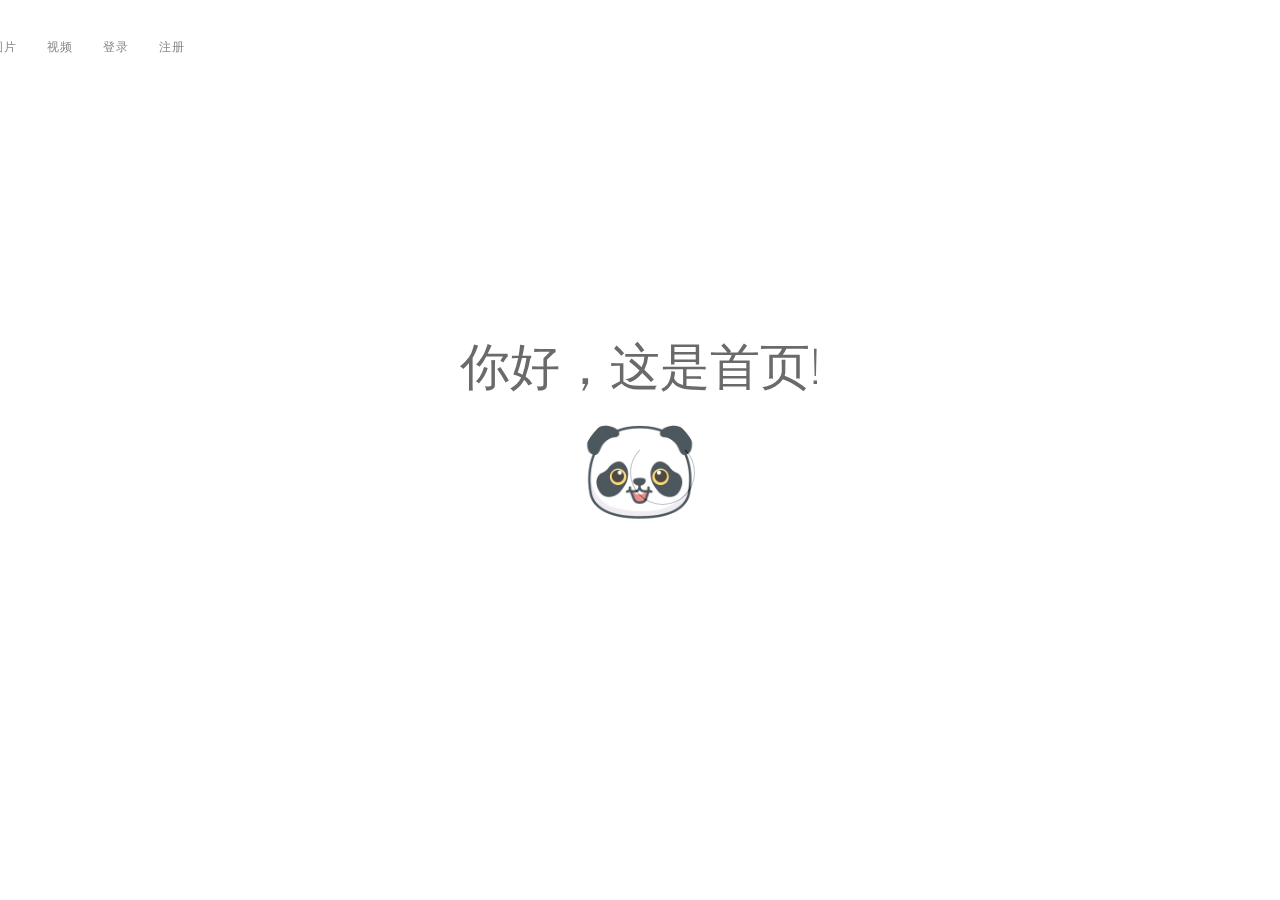
<file: WebS/resources/index.html>
<!--
 * @Author       : mark
 * @Date         : 2020-06-30
 * @copyleft GPL 2.0
-->
<!DOCTYPE html>
<html lang="en">

<head>

     <meta charset="UTF-8">

     <title>MARK-首页</title>
     <link rel="icon" href="images/favicon.ico">
     <link rel="stylesheet" href="css/bootstrap.min.css">
     <link rel="stylesheet" href="css/animate.css">
     <link rel="stylesheet" href="css/magnific-popup.css">
     <link rel="stylesheet" href="css/font-awesome.min.css">

     <!-- Main css -->
     <link rel="stylesheet" href="css/style.css">

</head>

<body data-spy="scroll" data-target=".navbar-collapse" data-offset="50">

     <!-- PRE LOADER -->
     <div class="preloader">
          <div class="spinner">
               <span class="spinner-rotate"></span>
          </div>
     </div>


     <!-- NAVIGATION SECTION -->
     <div class="navbar custom-navbar navbar-fixed-top" role="navigation">
          <div class="container">

               <div class="navbar-header">
                    <button class="navbar-toggle" data-toggle="collapse" data-target=".navbar-collapse">
                         <span class="icon icon-bar"></span>
                         <span class="icon icon-bar"></span>
                         <span class="icon icon-bar"></span>
                    </button>
               </div>
               <div class="collapse navbar-collapse">
                    <ul class="nav navbar-nav navbar-left" style="transform: translate(-150px,0);">
                         <li><a class="smoothScroll" href="/">首页</a></li>
                         <li><a class="smoothScroll" href="/picture">图片</a></li>
                         <li><a class="smoothScroll" href="/video">视频</a></li>
                         <li><a class="smoothScroll" href="/login">登录</a></li>
                         <li><a class="smoothScroll" href="/register">注册</a></li>
                    </ul>
               </div>

          </div>
     </div>
     <!-- HOME SECTION -->
     <section id="home">
          <div class="container">
               <div  class="icenter">
                    <h1>你好，这是首页!</h1>
                    <img src="images/profile-image.jpg" alt="" class="img-circle">
               </div>
          </div>
     </section>
     <!-- SCRIPTS -->
     <script src="js/jquery.js"></script>
     <script src="js/bootstrap.min.js"></script>
     <script src="js/smoothscroll.js"></script>
     <script src="js/jquery.magnific-popup.min.js"></script>
     <script src="js/magnific-popup-options.js"></script>
     <script src="js/wow.min.js"></script>
     <script src="js/custom.js"></script>
</body>

</html>
</file>
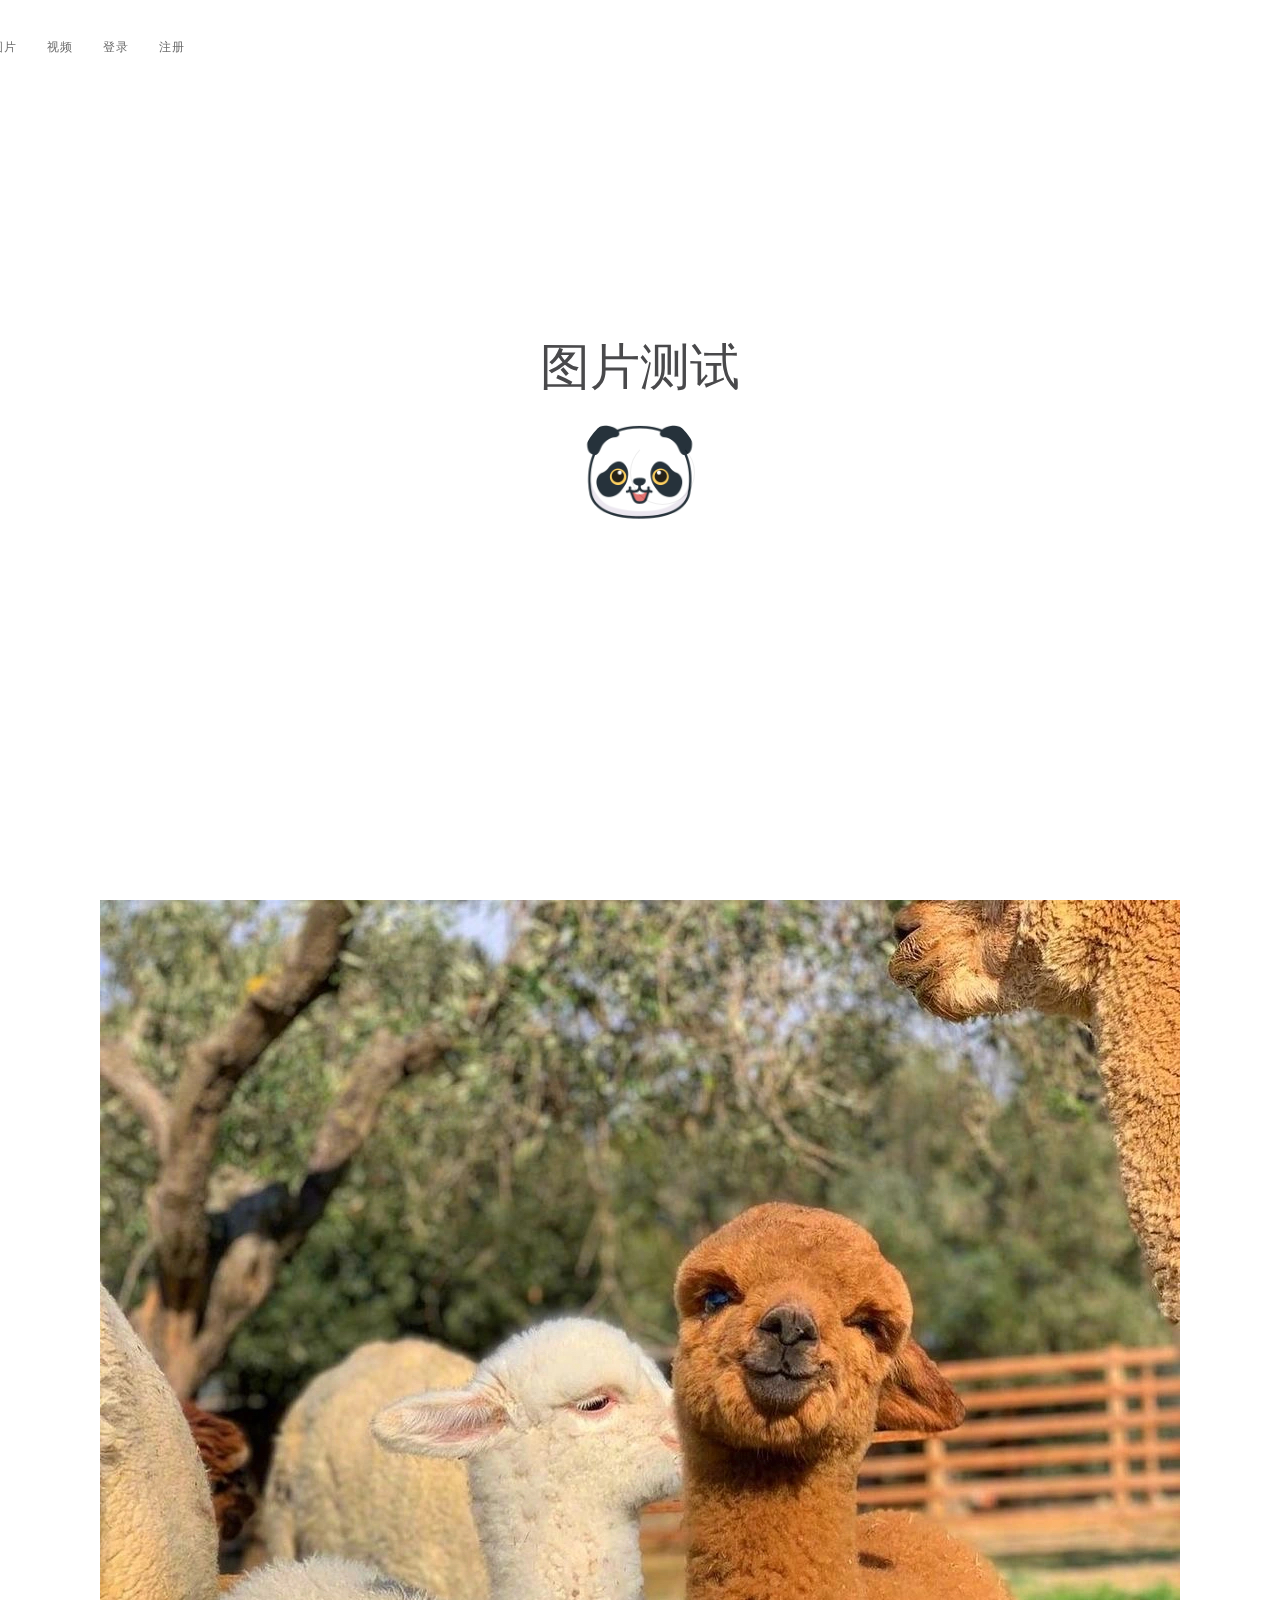
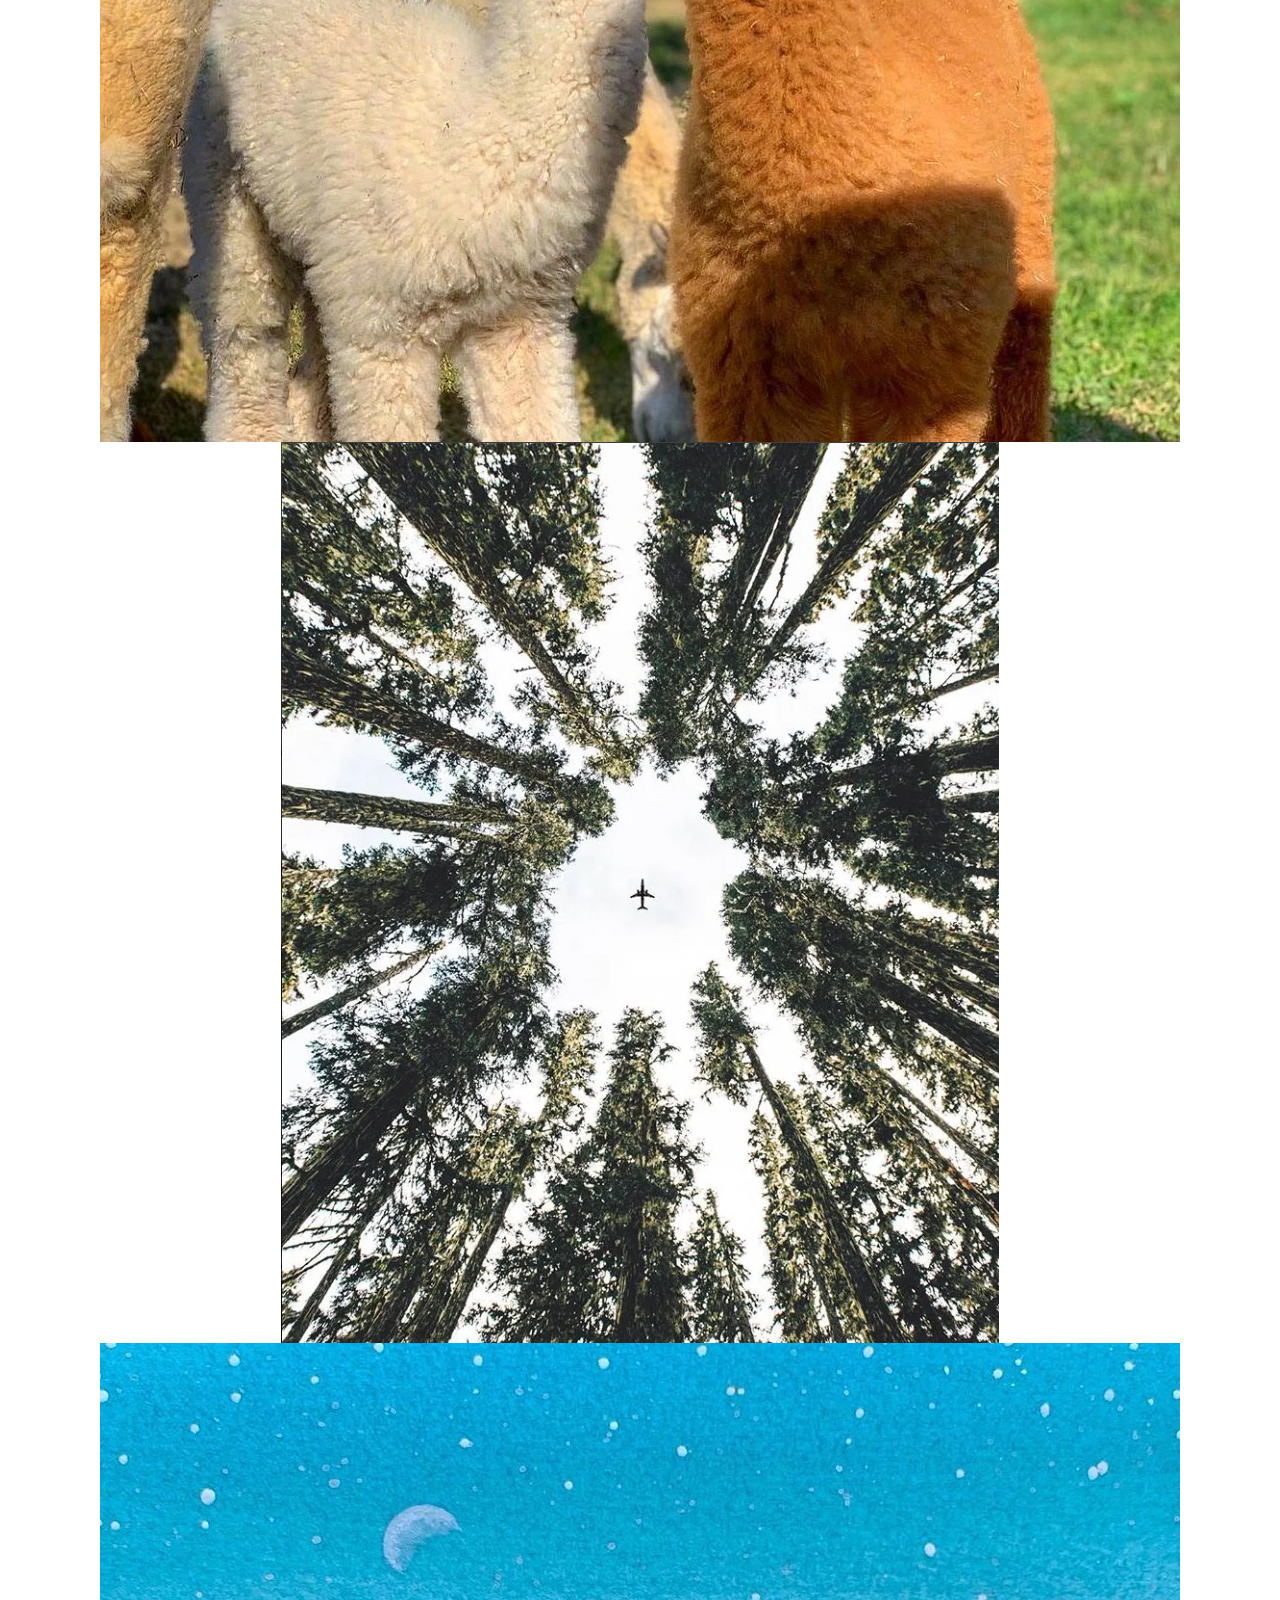
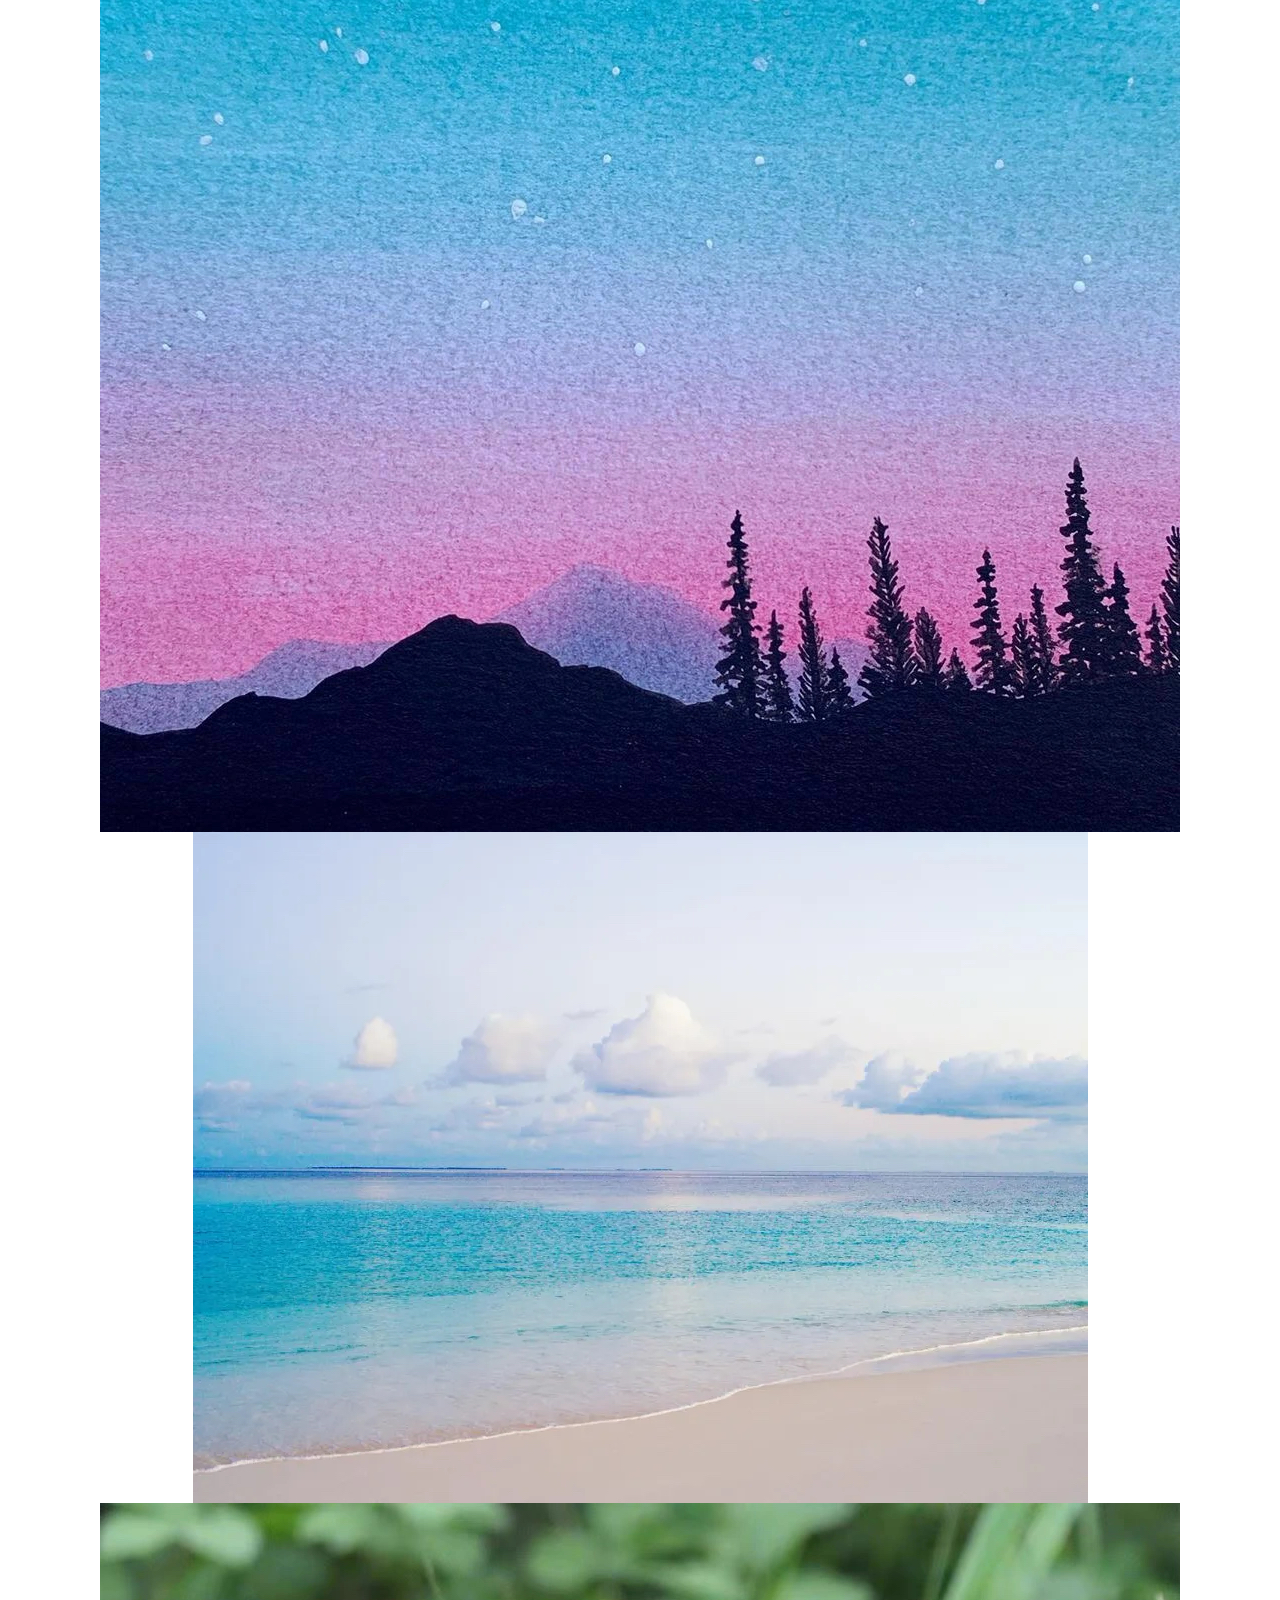
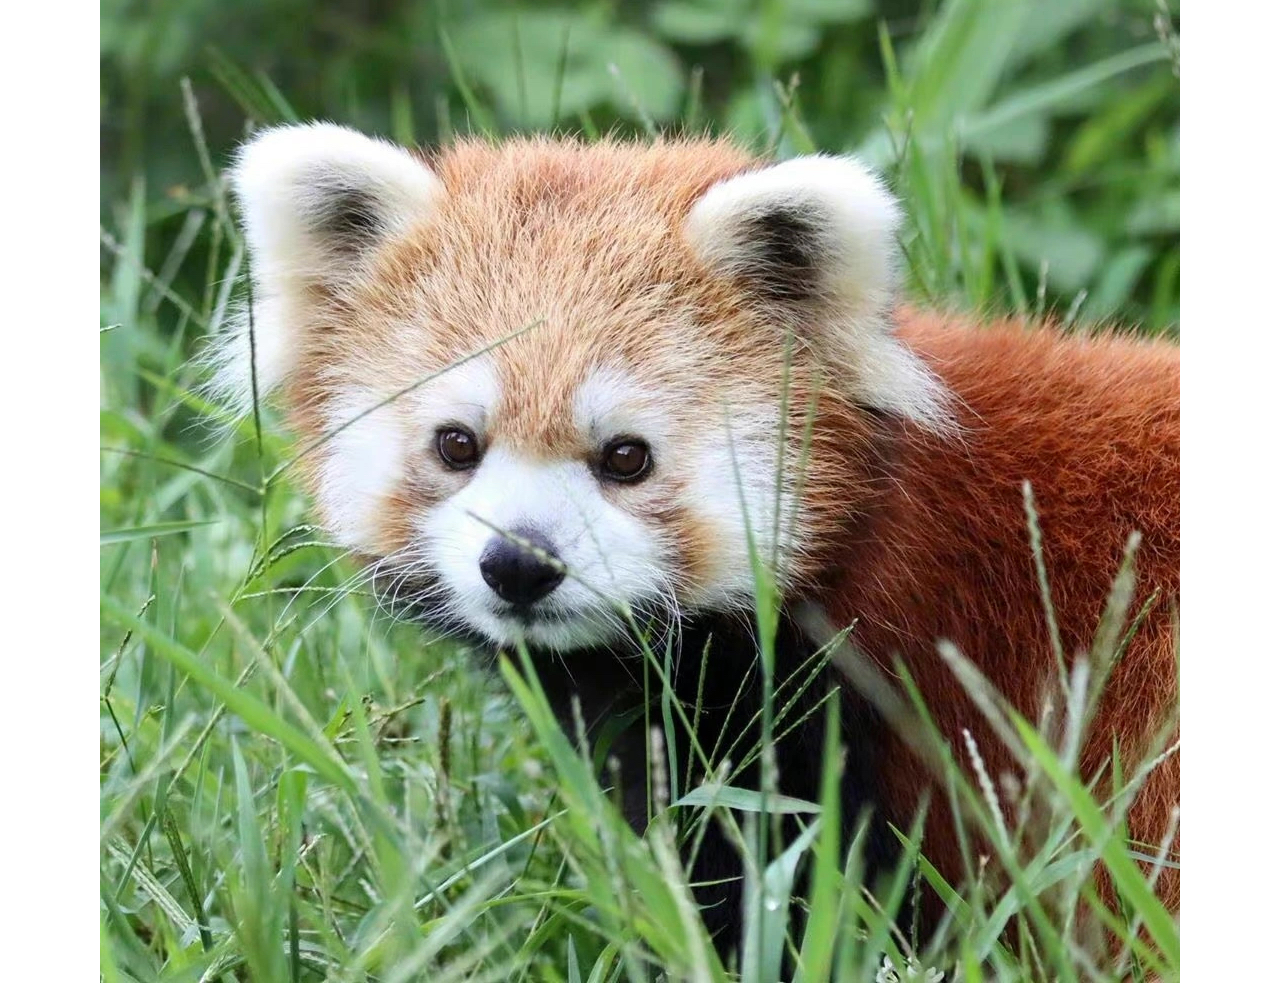
<file: WebS/resources/picture.html>
<!--
 * @Author       : mark
 * @Date         : 2020-06-30
 * @copyleft GPL 2.0
-->
<!DOCTYPE html>
<html lang="en">

<head>

     <meta charset="UTF-8">

     <title>MARK-图片</title>
     <link rel="icon" href="images/favicon.ico">
     <link rel="stylesheet" href="css/bootstrap.min.css">
     <link rel="stylesheet" href="css/animate.css">
     <link rel="stylesheet" href="css/magnific-popup.css">
     <link rel="stylesheet" href="css/font-awesome.min.css">

     <!-- Main css -->
     <link rel="stylesheet" href="css/style.css">

</head>

<body data-spy="scroll" data-target=".navbar-collapse" data-offset="50">

     <!-- PRE LOADER -->
     <div class="preloader">
          <div class="spinner">
               <span class="spinner-rotate"></span>
          </div>
     </div>

     <!-- NAVIGATION SECTION -->
     <div class="navbar custom-navbar navbar-fixed-top" role="navigation">
          <div class="container">

               <div class="navbar-header">
                    <button class="navbar-toggle" data-toggle="collapse" data-target=".navbar-collapse">
                         <span class="icon icon-bar"></span>
                         <span class="icon icon-bar"></span>
                         <span class="icon icon-bar"></span>
                    </button>
               </div>

               <div class="collapse navbar-collapse">
                    <ul class="nav navbar-nav navbar-left" style="transform: translate(-150px,0);">
                         <li><a class="smoothScroll" href="/">首页</a></li>
                         <li><a class="smoothScroll" href="/picture">图片</a></li>
                         <li><a class="smoothScroll" href="/video">视频</a></li>
                         <li><a class="smoothScroll" href="/login">登录</a></li>
                         <li><a class="smoothScroll" href="/register">注册</a></li>
                    </ul>
               </div>
          </div>
     </div>
     <!-- HOME SECTION -->
     <section id="home">
          <div class="container">
               <div  class="icenter">
                    <h1>图片测试</h1>
                    <img src="images/profile-image.jpg" alt="" class="img-circle">
               </div>
          </div>
     </section>
     <div class="container">
          <div class="row">
          <div align="center" width="906" height="506">
                    <img src="images/instagram-image1.jpg"  />
               </div>
               <div align="center" width="906" height="506">
                    <img src="images/instagram-image2.jpg"  />
               </div>
               <div align="center" width="906" height="506">
                    <img src="images/instagram-image3.jpg"  />
               </div>
               <div align="center" width="906" height="506">
                    <img src="images/instagram-image4.jpg"  />
               </div>
               <div align="center" width="906" height="506">
                    <img src="images/instagram-image5.jpg"  />
               </div>
          </div>
     </div>
  
     <!-- SCRIPTS -->
     <script src="js/jquery.js"></script>
     <script src="js/bootstrap.min.js"></script>
     <script src="js/smoothscroll.js"></script>
     <script src="js/jquery.magnific-popup.min.js"></script>
     <script src="js/magnific-popup-options.js"></script>
     <script src="js/wow.min.js"></script>
     <script src="js/custom.js"></script>

</body>

</html>
</file>
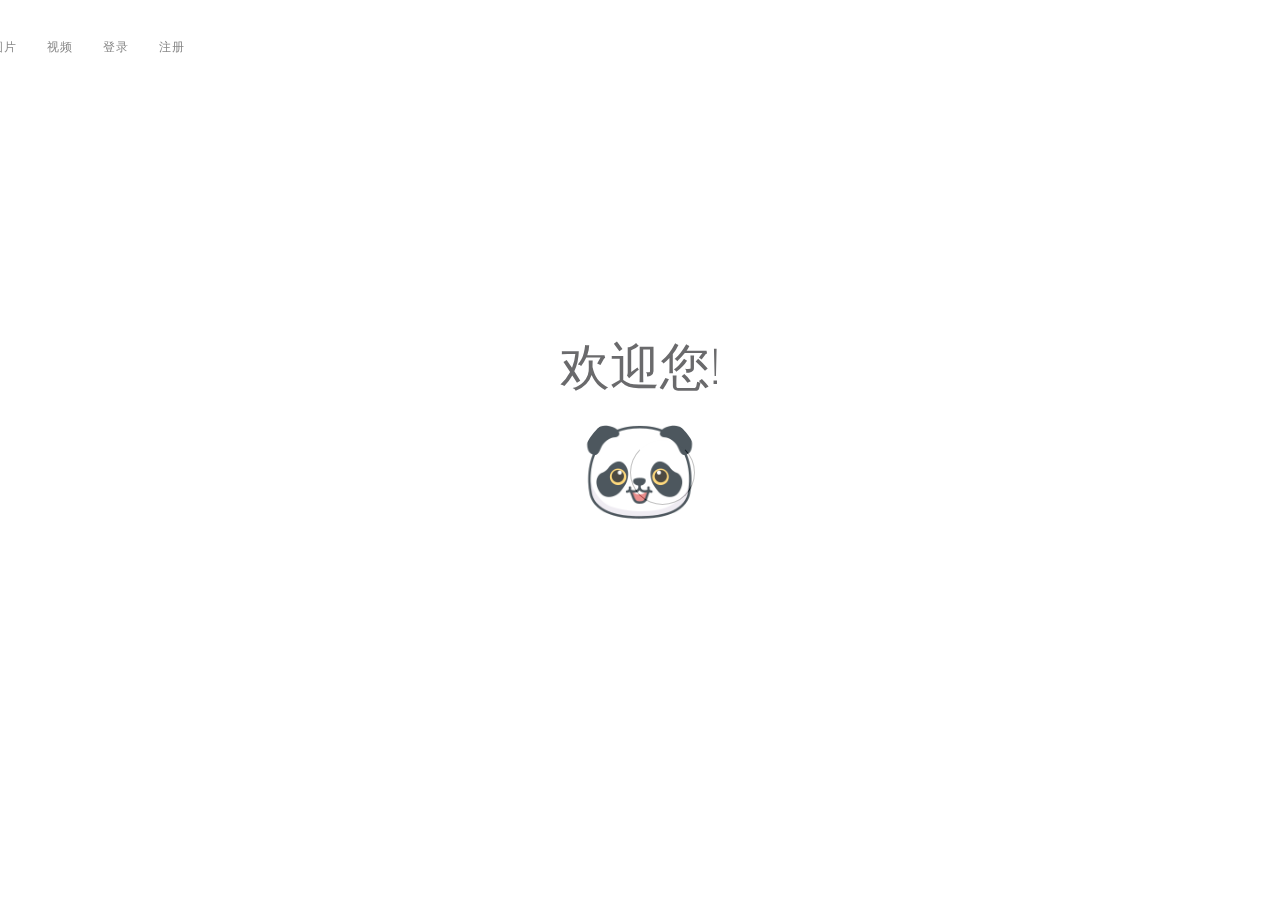
<file: WebS/resources/welcome.html>
<!DOCTYPE html>
<html lang="en">

<head>
     <meta charset="UTF-8">
     <title>MARK-欢迎</title>
     <link rel="icon" href="images/favicon.ico">
     <link rel="stylesheet" href="css/bootstrap.min.css">
     <link rel="stylesheet" href="css/animate.css">
     <link rel="stylesheet" href="css/magnific-popup.css">
     <link rel="stylesheet" href="css/font-awesome.min.css">
     <!-- Main css -->
     <link rel="stylesheet" href="css/style.css">

</head>

<body data-spy="scroll" data-target=".navbar-collapse" data-offset="50">

     <!-- PRE LOADER -->
     <div class="preloader">
          <div class="spinner">
               <span class="spinner-rotate"></span>
          </div>
     </div>


     <!-- NAVIGATION SECTION -->
     <div class="navbar custom-navbar navbar-fixed-top" role="navigation">
          <div class="container">
               <div class="navbar-header">
                    <button class="navbar-toggle" data-toggle="collapse" data-target=".navbar-collapse">
                         <span class="icon icon-bar"></span>
                         <span class="icon icon-bar"></span>
                         <span class="icon icon-bar"></span>
                    </button>
               </div>

               <div class="collapse navbar-collapse">
                    <ul class="nav navbar-nav navbar-left" style="transform: translate(-150px,0);">
                         <li><a class="smoothScroll" href="/">首页</a></li>
                         <li><a class="smoothScroll" href="/picture">图片</a></li>
                         <li><a class="smoothScroll" href="/video">视频</a></li>
                         <li><a class="smoothScroll" href="/login">登录</a></li>
                         <li><a class="smoothScroll" href="/register">注册</a></li>
                    </ul>
               </div>

          </div>
     </div>
     <!-- HOME SECTION -->
     <section id="home">
          <div class="container">
               <div  class="icenter">
                    <h1>欢迎您!</h1>
                    <img src="images/profile-image.jpg" alt="" class="img-circle">
               </div>
          </div>
     </section>
     <!-- SCRIPTS -->
     <script src="js/jquery.js"></script>
     <script src="js/bootstrap.min.js"></script>
     <script src="js/smoothscroll.js"></script>
     <script src="js/jquery.magnific-popup.min.js"></script>
     <script src="js/magnific-popup-options.js"></script>
     <script src="js/wow.min.js"></script>
     <script src="js/custom.js"></script>
</body>

</html>
</file>
<file: WebS/resources/css/style.css>
@import url('https://fonts.googleapis.com/css?family=Muli:200,300,400');

body {
  background: #ffffff;
  font-family: 'Muli', sans-serif;
  font-style: normal;
  font-weight: 300;
  overflow-x: hidden;
}

html, body {
  width: 100%;
  height: 100%;
}



/*---------------------------------------
  Typorgraphy              
-----------------------------------------*/

h1,h2,h3,h4,h5,h6 {
  font-style: normal;
  font-weight: 200;
  letter-spacing: 0px;
}

h1 {
  color: #3d3d3f;
  font-size: 50px;
  line-height: normal;
}

h2 {
  color: #575757;
  font-size: 40px;
  line-height: 52px;
  margin-top: 0px;
}

h4 {
  color: #797979;
  font-size: 18px;
  font-weight: normal;
}

p {
    color: #878787;
    font-size: 16px;
    font-weight: 300;
    line-height: 25px;
    letter-spacing: 0.2px;
}

strong, span {
  color: #878787;
  font-weight: normal;
}



/*---------------------------------------
  Buttons               
-----------------------------------------*/

.section-btn {
  background: #d7b065;
  border: none;
  border-radius: 50px;
  color: #ffffff;
  font-size: 13px;
  font-weight: bold;
  letter-spacing: 1.6px;
  padding: 14px 32px 18px 32px;
  margin-top: 32px;
  -webkit-transition: all ease-in-out 0.4s;
  transition: all ease-in-out 0.4s;
}

.section-btn:focus,
.section-btn:hover {
  background: #000000;
  color: #ffffff;
}

.copyrights{
	text-indent:-9999px;
	height:0;
	line-height:0;
	font-size:0;
	overflow:hidden;
}

/*---------------------------------------
    General               
-----------------------------------------*/

html{
  -webkit-font-smoothing: antialiased;
}

a {
  color: #575757;
  -webkit-transition: 0.5s;
  transition: 0.5s;
  text-decoration: none !important;
}

a:hover, a:active, a:focus {
  color: #000000;
  outline: none;
}

* {
  -webkit-box-sizing: border-box;
  box-sizing: border-box;
}

*:before,
*:after {
  -webkit-box-sizing: border-box;
  box-sizing: border-box;
}

.section-title {
  margin: 0;
  padding-bottom: 32px;
}

#about, #work,
#contact {
  position: relative;
  padding-top: 80px;
  padding-bottom: 80px;
}

#about img, #team img {
  border-radius: 5px;
}

#work {
  border-top: 1px solid #f0f0f0;
  border-bottom: 1px solid #f0f0f0;
}

#contact {
  text-align: center;
}



/*---------------------------------------
  Pre loader section              
-----------------------------------------*/

.preloader {
  position: fixed;
  top: 0;
  left: 0;
  width: 100%;
  height: 100%;
  z-index: 99999;
  display: flex;
  flex-flow: row nowrap;
  justify-content: center;
  align-items: center;
  background: none repeat scroll 0 0 #ffffff;
}

.spinner {
  border: 1px solid transparent;
  border-radius: 5px;
  position: relative;
}

.spinner:before {
  content: '';
  box-sizing: border-box;
  position: absolute;
  top: 50%;
  left: 50%;
  width: 65px;
  height: 65px;
  margin-top: -10px;
  margin-left: -10px;
  border-radius: 50%;
  border: 1px solid #000000;
  border-top-color: #f9f9f9;
  animation: spinner .9s linear infinite;
}

@-webkit-@keyframes spinner {
  to {transform: rotate(360deg);}
}

@keyframes spinner {
  to {transform: rotate(360deg);}
}



/*---------------------------------------
  Navigation section              
-----------------------------------------*/

.custom-navbar {
  border: none;
  margin-bottom: 0;
  background-color: #ffffff;
  padding-top: 22px;
}

.custom-navbar .navbar-brand {
  color: #444;
  font-weight: normal;
  font-size: 20px;
}

.custom-navbar .nav li a {
  font-size: 12px;
  font-weight: normal;
  color: #656565;
  letter-spacing: 1px;
  -webkit-transition: all ease-in-out 0.4s;
  transition: all ease-in-out 0.4s;
  padding: 0;
  margin: 15px;
}

.custom-navbar .navbar-nav > li > a:hover,
.custom-navbar .navbar-nav > li > a:focus {
  background-color: transparent;
  color: #454545;
}

.custom-navbar .navbar-nav li a:after {
  content: "";
  position: absolute;
  display: block;
  width: 0px;
  height: 2px;
  margin: auto;
  background: transparent;
  transition: width .3s ease, background-color .3s ease;
}

.custom-navbar .navbar-nav li a:hover:after,
.custom-navbar .nav li.active > a:after {
  background: #000000;
  color: #ffffff;
  width: 100%;
}

.custom-navbar .nav li.active > a {
  background-color: transparent;
  color: #454545;
}

.custom-navbar .navbar-toggle {
  border: none;
  padding-top: 12px;
}

.custom-navbar .navbar-toggle {
  background-color: transparent;
}

.custom-navbar .navbar-toggle .icon-bar {
  background: #000000;
  border-color: transparent;
}

@media(min-width:768px) {
    .custom-navbar {
      border-bottom: 0;
      background: 0 0; 
    }
    .custom-navbar.top-nav-collapse {
      background: #ffffff;
      box-shadow:0 40px 100px rgba(0,0,0,.2);
      padding: 10px 0;
    }

}



/*---------------------------------------
  Home section              
-----------------------------------------*/

#home {
  display: -webkit-box;
  display: -webkit-flex;
   display: -ms-flexbox;
  display: flex;
  -webkit-box-align: center;
  -webkit-align-items: center;
  -ms-flex-align: center;
   align-items: center;
  height: 100vh;
  position: relative;
  padding-top: 62px;
}

#home img {
  width: 120px;
  height: 120px;
}


/*---------------------------------------
  About section              
-----------------------------------------*/

#about .section-title {
  padding-bottom: 16px;
}

#about .col-md-4 a {
  width: 100px;
  height: 100px;
  display: inline-block;
  margin: 6px 6px 0px 0;
}

#about .about-thumb {
  margin-top: 22px;
}

#about .about-thumb strong {
  font-weight: normal;
  display: block;
  padding-top: 4px;
}



/*---------------------------------------
  Skill section              
-----------------------------------------*/

#skill {
  border-top: 1px solid #f0f0f0;
  padding-top: 80px;
  padding-bottom: 60px;
}

.skill-thumb strong,
.skill-thumb span {
  color: #575757;
  font-size: 16px;
  padding-bottom: 8px;
  display: inline-block;
}

.skill-thumb .progress {
  background: #ffffff;
  border-radius: 5px;
  box-shadow: none;
  height: 4px;
}

.skill-thumb .progress-bar-primary {
  background: #3d3d3f;
}



/*---------------------------------------
  Work section              
-----------------------------------------*/

#work .work-thumb {
  border-radius: 5px;
  margin-bottom: 15px;
  padding: 0;
  overflow: hidden;
  position: relative;
  top: 0;
  -webkit-transition: all ease-in-out 0.4s;
  transition: all ease-in-out 0.4s;
}

#work .work-thumb:hover {
  background: #ffffff;
  box-shadow: 0px 16px 22px 0px rgba(90, 91, 95, 0.3);
  top: -5px;
}

#work .work-thumb img {
  border-radius: 5px;
}



/*---------------------------------------
  Contact section              
-----------------------------------------*/

#contact .form-control {
  border-radius: 0px;
  border-color: #f0f0f0;
  box-shadow: none;
  font-size: 16px;
  margin-top: 12px;
  margin-bottom: 12px;
  -webkit-transition: all ease-in-out 0.4s;
  transition: all ease-in-out 0.4s;
}

#contact .form-control:focus {
  border-bottom: 2px solid #999999;
}

#contact input {
  height: 55px;
  border: none;
  border-bottom: 1px solid #f0f0f0;
}

#contact button#submit {
  background: #000000;
  border: none;
  border-radius: 50px;
  color: #ffffff;
  font-weight: 300;
  height: 55px;
  padding-bottom: 10px;
  margin-top: 24px;
}

#contact button#submit:hover {
  background: #d7b065;
  color: #ffffff;
}



/*---------------------------------------
  Social icon             
-----------------------------------------*/

.social-icon {
  position: relative;
  padding: 0;
  margin: 0;
}

.social-icon li {
  display: inline-block;
  list-style: none;
}

.social-icon li a {
  background: #292929;
  border-radius: 100%;
  color: #ffffff;
  cursor: pointer;
  font-size: 16px;
  text-decoration: none;
  transition: all 0.4s ease-in-out;
  width: 30px;
  height: 30px;
  line-height: 30px;
  text-align: center;
  vertical-align: middle;
  position: relative;
  margin: 20px 6px 10px 6px;
}

.social-icon li a:hover {
  background: #d7b065;
  transform: scale(1.1);
}


/*---------------------------------------
  Mobile Responsive styles              
-----------------------------------------*/

@media (min-width: 768px) and (max-width: 1024px) {
  #home {
    height: 50vh;
  }
}

@media (min-width: 667px) and (max-width: 767px) {
  #home {
    height: 140vh;
  }
}

@media (min-width: 568px) and (max-width: 665px) {
  #home {
    height: 190vh;
  }
}

@media (max-width: 980px) {

 h1 {font-size: 33px;}

 #work .work-thumb {
  margin-top: 30px;
 }

}


@media (max-width: 768px) {

  h1 {
    font-size: 30px;
    line-height: normal;
  }

  h2  {font-size: 30px;}

  .custom-navbar {
    background-color: #ffffff;
    box-shadow:0 40px 100px rgba(0,0,0,.2);
    padding-top: 0px;
    padding-bottom: 5px;
  }

  .custom-navbar .nav {
    padding-bottom: 10px;
  }

  .custom-navbar .nav li a {
    display: inline-block;
    margin-bottom: 5px;
  }

}


@media (max-width: 580px) {

  #about .about-thumb {
    margin-top: 0px;
  }

  .about-thumb .social-icon {
    margin-bottom: 15px;
  }

}


@media (max-width: 357px) {

  h1 {
    font-size: 28px;
  }

  #about .col-md-4 a {
    width: 85px;
    height: 85px;
  }

}

.icenter{
  margin: 0 auto; 
  text-align: center; 
  transform: translate(0,-30%);
}
</file>
